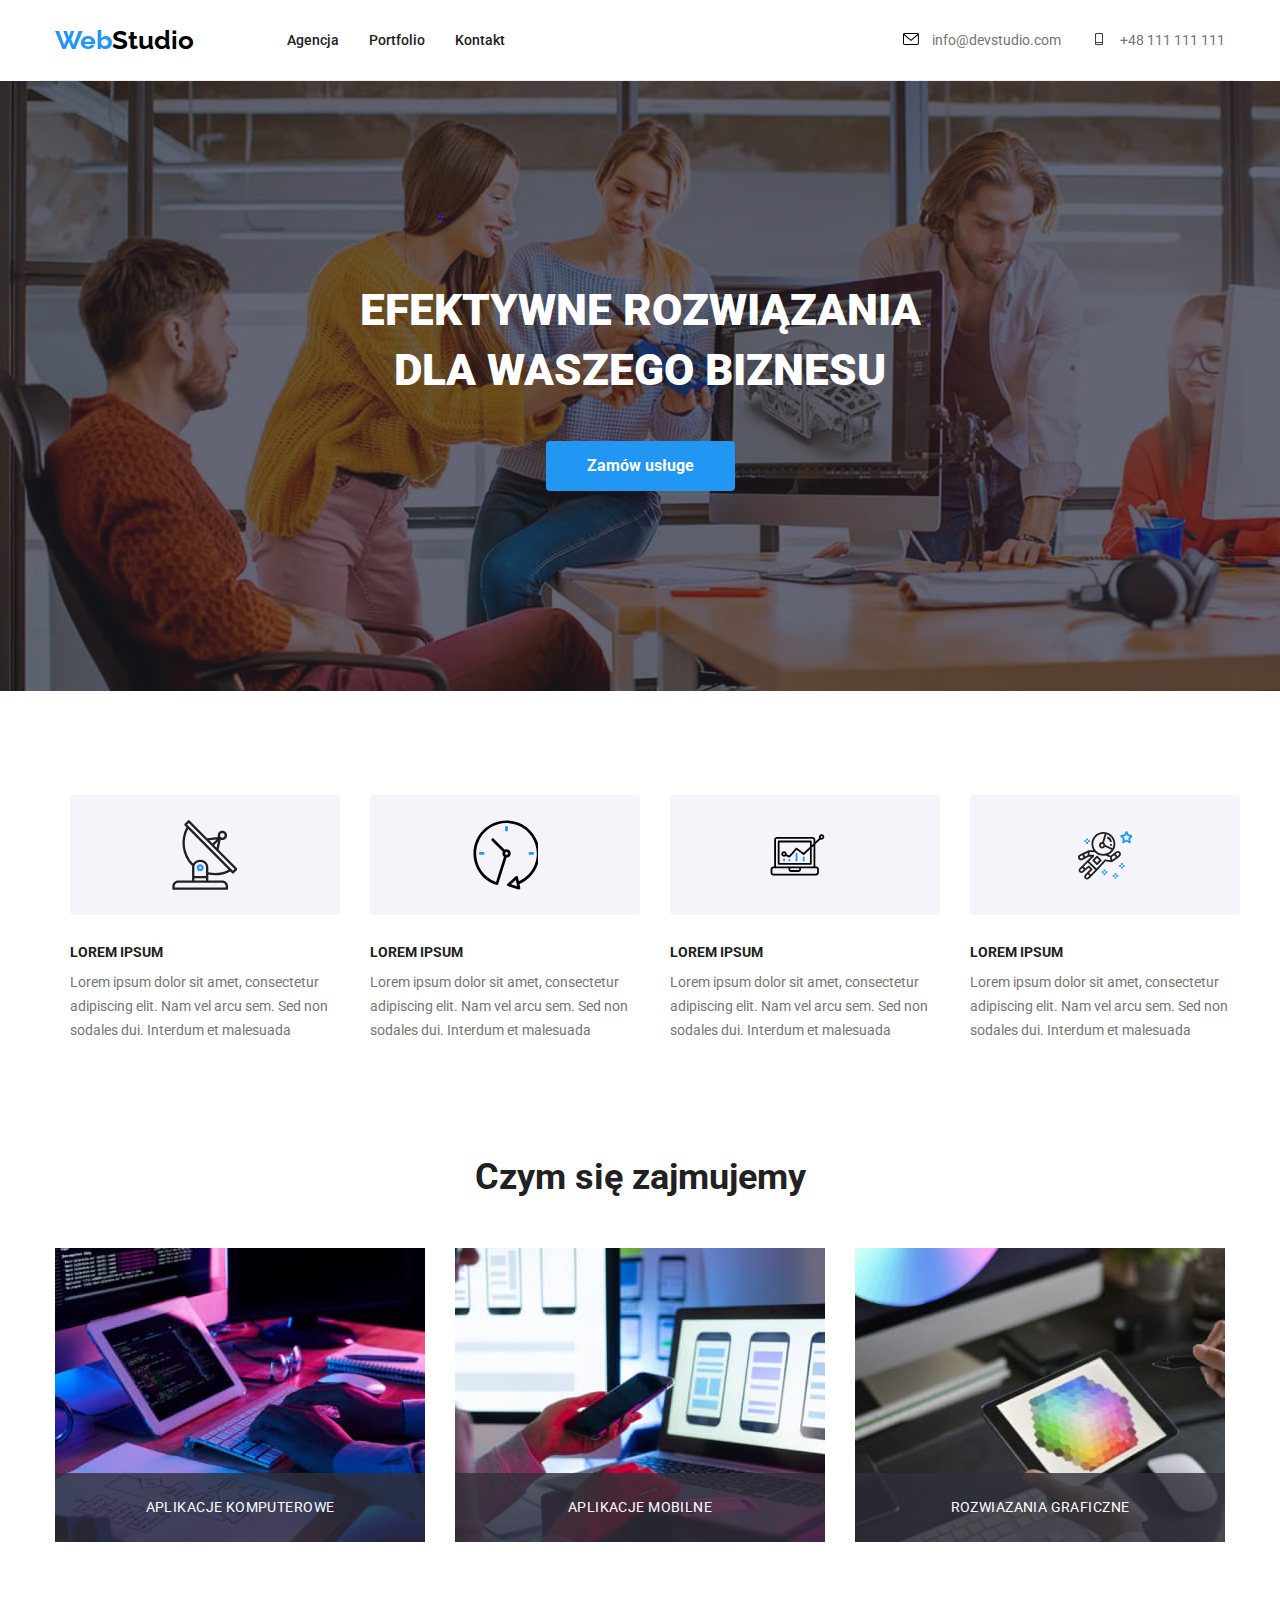
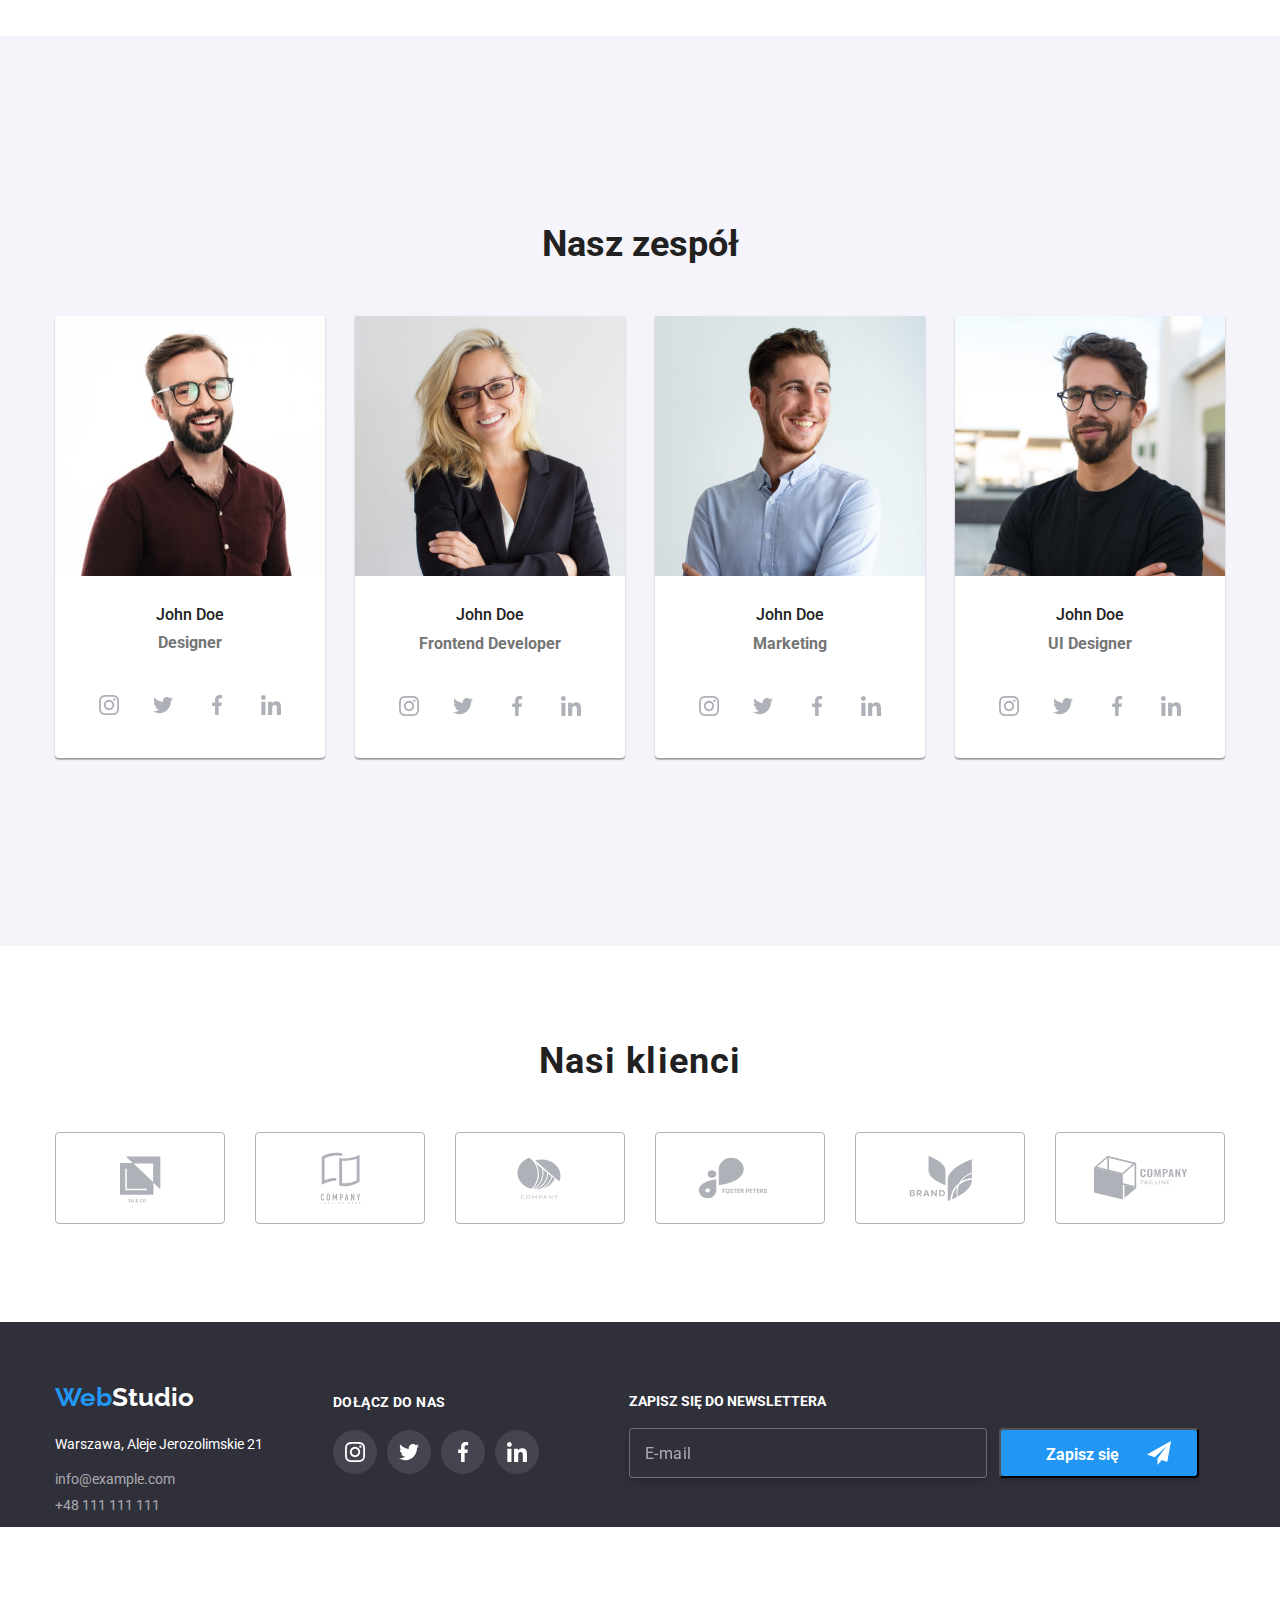
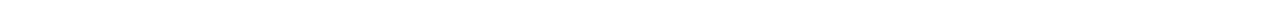
<file: index.html>
<!DOCTYPE html>
<html lang="pl">
  <head>
    <link
      rel="stylesheet"
      href="https://cdnjs.cloudflare.com/ajax/libs/modern-normalize/1.0.0/modern-normalize.min.css"
    />
    <meta charset="UTF-8" />
    <meta http-equiv="X-UA-Compatible" content="IE=edge" />
    <meta name="viewport" content="width=device-width, initial-scale=1.0" />
    <title>Document</title>
    <link rel="preconnect" href="https://fonts.googleapis.com" />
    <link rel="preconnect" href="https://fonts.gstatic.com" crossorigin />
    <link
      href="https://fonts.googleapis.com/css2?family=Raleway:wght@700&family=Roboto:wght@400;500;700;900&display=swap"
      rel="stylesheet"
    />
    <link rel="stylesheet" href="./css/styles.css" />
  </head>
  <body>
    <header class="container">
      <div class="wrapper">
        <nav class="header">
          <a class="webstudio" href="/index.html"
            ><span class="logo">Web</span><span class="logo2">Studio</span></a
          >
          <ul class="list">
            <li><a class="link" href="./index.html">Agencja</a></li>
            <li><a class="link" href="./portfolio.html">Portfolio</a></li>
            <li><a class="link" href="./Kontakt">Kontakt</a></li>
          </ul>
        </nav>
        <ul class="list">
          <li>
            <a class="contact" href="mailto:info@devstudio.com">
              <svg class="icon-space" width="16" height="12">
                <use href="./images/icons.svg#icon-envelope"></use>
              </svg>
              info@devstudio.com</a
            >
          </li>
          <li>
            <a class="contact" href="tel:+48111111111">
              <svg class="icon-space" width="16" height="12">
                <use href="images/icons.svg#icon-phone"></use>
              </svg>
              +48 111 111 111</a
            >
          </li>
        </ul>
      </div>
    </header>
    <main>
      <section><div class="backgroundorder">
        <div class="container">
          <div class="sekcja1">
            <h1>
              EFEKTYWNE ROZWIĄZANIA <br />
              DLA WASZEGO BIZNESU
            </h1>
            <button class="order" type="submit"data-modal-open>Zamów usługe</button>
<div class="backdrop is-hidden" data-modal><div class="modal"><button class="modal-btn" data-modal-close>
<span><svg class="wectorx">
                <use
                  href="./images/icons.svg#icon-Vector-14"
                  width="11"
                  height="11"
                  x="9"
                  y="9"
                ></use>
              </svg></span></button>
  <form class="myform">
      <h2 class="windowform">Zostaw swoje dane w formularzu poniżej</h2>
    <fieldset class="fieldset">
    <label class="label" for="name">Imie</label>
    <span class="blblbl"><svg  class="namecheckbox">
     <use
    href="./images/icons.svg#icon-namecheckbox"
    width="12"
    height="12"
    ></use>
   </svg></span> 
    <input class="input" type="text" id="name"/>
  </fieldset>

   <fieldset class="fieldset">
    <label class="label" for="phone">Telefon</label>
     <svg  class="namecheckbox1">
     <use
    href="./images/icons.svg#icon-phonecheckbox"
    width="13"
    height="13"
    ></use>
   </svg>
    <input class="input" type="tel" pattern="[0-9]{3}-[0-9]{3}-[0-9]{3}" id="phone"/>

  </fieldset>

  <fieldset class="fieldset">
    <label class="label" for="email">Email</label>
     <svg class="namecheckbox2">
     <use
    href="./images/icons.svg#icon-mailcheckbox"
    width="15"
    height="12"
    ></use>
   </svg>
    <input class="input" type="email" id="email"/>
  </fieldset>
<fieldset class="fieldset1"><label class="label" for="text" >Komentarz</label>
    <input class="input1" type="text" id="text"placeholder="Wprowadź tekst"/>
  </fieldset>
 <fieldset class="fieldset2"><label>
  <input class="checkboxinput" type="checkbox"/> Oświadczam iż akceptuję <a href="#terms-and-conditions">Regulamin</a> i
  <a href="#privacy-policy">Politykę Prywatności.</a>
  <span class="vector">
  <svg class="vector1">
  <use href="./images/icons.svg#icon-vectorcheckbox"
    width="10"
    height="10">
  </use>
  </svg>
  </span>
</label></fieldset>
 <button class="send" type="submit">Wyślij</button>

</form> 

</div></div>

          </div>
        </div></div>
      </section>
      <section class="section" class="advantages" >
        <div class="container">
          <div class="ipsum-style">
            <ul class="list">
              <li class="sizelorem">
                <div class="style-icon">
                  <svg width="65.32" height="70">
                    <use href="images/icons.svg#icon-antenna"></use>
                  </svg>
                </div>
                <h3 class="lorem">LOREM IPSUM</h3>
                <p class="text">
                  Lorem ipsum dolor sit amet, consectetur adipiscing elit. Nam
                  vel arcu sem. Sed non sodales dui. Interdum et malesuada
                </p>
              </li>
              <li class="sizelorem">
                <div class="style-icon">
                  <svg width="66.96" height="70">
                    <use href="images/icons.svg#icon-icon-clock"></use>
                  </svg>
                </div>
                <h3 class="lorem">LOREM IPSUM</h3>
                <p class="text">
                  Lorem ipsum dolor sit amet, consectetur adipiscing elit. Nam
                  vel arcu sem. Sed non sodales dui. Interdum et malesuada
                </p>
              </li>
              <li class="sizelorem">
                <div class="style-icon">
                  <svg width="70" height="53.69">
                    <use href="images/icons.svg#icon-icon-diagram"></use>
                  </svg>
                </div>
                <h3 class="lorem">LOREM IPSUM</h3>
                <p class="text">
                  Lorem ipsum dolor sit amet, consectetur adipiscing elit. Nam
                  vel arcu sem. Sed non sodales dui. Interdum et malesuada
                </p>
              </li>
              <li class="sizelorem">
                <div class="style-icon">
                  <svg width="54.83" height="60.66">
                    <use href="images/icons.svg#icon-icon-astronaut"></use>
                  </svg>
                </div>
                <h3 class="lorem">LOREM IPSUM</h3>
                <p class="text">
                  Lorem ipsum dolor sit amet, consectetur adipiscing elit. Nam
                  vel arcu sem. Sed non sodales dui. Interdum et malesuada
                </p>
              </li>
            </ul>
          </div></div>
        </div>
      </section>
      <section class="section">
        <div class="container">
          <h2 class="description">Czym się zajmujemy</h2>
          <ul class="solution-style">
            <li class="positionstylepicture">
              <img class="stylepicture"
                src="./images/1a.jpg"
                alt="rozwiazania dla biznesu"
                width="370"
                height="294"
              />
              <p class="textbackground">APLIKACJE KOMPUTEROWE</p>
            </li>
            <li class="positionstylepicture">
              <img class="stylepicture"
                src="./images/2a.jpg"
                alt="rozwiazania dla bisnesu"
                width="370"
                height="294"
              />
              <p class="textbackground">APLIKACJE MOBILNE</p>
            </li>
            <li class="positionstylepicture">
              <img class="stylepicture"
                src="./images/3a.jpg"
                alt="rozwiazania dla bisnesu"
                width="370"
                height="294"
              />
              <p class="textbackground">ROZWIAZANIA GRAFICZNE </p>
            </li>
          </ul>
        </div>
      </section>
      <section class="backgroundteam"><div class="section"><div class="container"><div class="sekcja2">
            <h2 class="description1">Nasz zespół</h2>
            <ul class="list">
              <li class="face">
                <img class="stylepicture"
                  src="./images/4a.jpg"
                  alt="zdjecie John Doe"
                  width="270"
                  height="260"
                />
                <h3 class="name">John Doe</h3>
                <h4 class="position">Designer</h4>

                <div class="icon-team">
                  <svg class="iconteam-link">
                    <use
                      href="./images/icons.svg#icon-icon-instagram"
                      width="20"
                      height="20"
                      x="12"
                      y="12"
                    ></use>
                  </svg>
                  <svg class="iconteam-link">
                    <use
                      href="./images/icons.svg#icon-icon-twitter"
                      width="20"
                      height="20"
                      x="12"
                      y="12"
                    ></use>
                  </svg>
                  <svg class="iconteam-link">
                    <use
                      href="./images/icons.svg#icon-icon-facebook"
                      width="20"
                      height="20"
                      x="12"
                      y="12"
                    ></use>
                  </svg>
                  <svg class="iconteam-link">
                    <use
                      href="./images/icons.svg#icon-icon-linkedin"
                      width="20"
                      height="20"
                      x="12"
                      y="12"
                    ></use>
                  </svg>
                </div>
              </li>
              <li class="face">
                <img class="stylepicture"
                  src="./images/5a.jpg"
                  alt="zdjecie John Doe"
                  width="270"
                  height="260"
                />
                <h3 class="name">John Doe</h3>
                <h4 class="position">Frontend Developer</h4>
                <div class="icon-team">
                  <svg class="iconteam-link">
                    <use
                      href="./images/icons.svg#icon-icon-instagram"
                      width="20"
                      height="20"
                      x="12"
                      y="12"
                    ></use>
                  </svg>
                  <svg class="iconteam-link">
                    <use
                      href="./images/icons.svg#icon-icon-twitter"
                      width="20"
                      height="20"
                      x="12"
                      y="12"
                    ></use>
                  </svg>
                  <svg class="iconteam-link">
                    <use
                      href="./images/icons.svg#icon-icon-facebook"
                      width="20"
                      height="20"
                      x="12"
                      y="12"
                    ></use>
                  </svg>
                  <svg class="iconteam-link">
                    <use
                      href="./images/icons.svg#icon-icon-linkedin"
                      width="20"
                      height="20"
                      x="12"
                      y="12"
                    ></use>
                  </svg>
                </div>
              </li>
              <li class="face">
                <img class="stylepicture"
                  src="./images/6a.jpg"
                  alt="zdjecie John Doe"
                  width="270"
                  height="260"
                />
                <h3 class="name">John Doe</h3>
                <h4 class="position">Marketing</h4>
                <div class="icon-team">
                  <svg class="iconteam-link">
                    <use
                      href="./images/icons.svg#icon-icon-instagram"
                      width="20"
                      height="20"
                      x="12"
                      y="12"
                    ></use>
                  </svg>
                  <svg class="iconteam-link">
                    <use
                      href="./images/icons.svg#icon-icon-twitter"
                      width="20"
                      height="20"
                      x="12"
                      y="12"
                    ></use>
                  </svg>
                  <svg class="iconteam-link">
                    <use
                      href="./images/icons.svg#icon-icon-facebook"
                      width="20"
                      height="20"
                      x="12"
                      y="12"
                    ></use>
                  </svg>
                  <svg class="iconteam-link">
                    <use
                      href="./images/icons.svg#icon-icon-linkedin"
                      width="20"
                      height="20"
                      x="12"
                      y="12"
                    ></use>
                  </svg>
                </div>
              </li>
              <li class="face">
                <img class="stylepicture"
                  src="./images/7a.jpg"
                  alt="zdjecie John Doe"
                  width="270"
                  height="260"
                />
                <h3 class="name">John Doe</h3>
                <h4 class="position">UI Designer</h4>
                <div class="icon-team">
                  <svg class="iconteam-link">
                    <use
                      href="./images/icons.svg#icon-icon-instagram"
                      width="20"
                      height="20"
                      x="12"
                      y="12"
                    ></use>
                  </svg>
                  <svg class="iconteam-link">
                    <use
                      href="./images/icons.svg#icon-icon-twitter"
                      width="20"
                      height="20"
                      x="12"
                      y="12"
                    ></use>
                  </svg>
                  <svg class="iconteam-link">
                    <use
                      href="./images/icons.svg#icon-icon-facebook"
                      width="20"
                      height="20"
                      x="12"
                      y="12"
                    ></use>
                  </svg>
                  <svg class="iconteam-link">
                    <use
                      href="./images/icons.svg#icon-icon-linkedin"
                      width="20"
                      height="20"
                      x="12"
                      y="12"
                    ></use>
                  </svg>
                </div>
              </li>
            </ul>
          </div>
        </div></div>
      </section>
      <section>
        <div class="clients">
          <h2 class="headerclients">Nasi klienci</h2>
          <ul class="iconcompany">
            <li>
              <a href="index.html">
                <svg class="iconclients">
                  <use
                    href="./images/icons.svg#icon-logo-ya"
                    width="106"
                    height="60"
                    x="32"
                    y="16"
                  ></use>
                </svg>
              </a>
            </li>
            <li>
              <a href="index.html">
                <svg class="iconclients">
                  <use
                    href="./images/icons.svg#icon-logo-company"
                    width="106"
                    height="60"
                    x="32"
                    y="16"
                  ></use>
                </svg>
              </a>
            </li>
            <li>
              <a href="index.html">
                <svg class="iconclients">
                  <use
                    href="./images/icons.svg#icon-logo--company-owal"
                    width="106"
                    height="60"
                    x="32"
                    y="16"
                  ></use>
                </svg>
              </a>
            </li>
            <li>
              <a href="index.html">
                <svg class="iconclients">
                  <use
                    href="./images/icons.svg#icon-logo-foster"
                    width="106"
                    height="60"
                    x="32"
                    y="16"
                  ></use>
                </svg>
              </a>
            </li>
            <li>
              <a href="index.html">
                <svg class="iconclients">
                  <use
                    href="./images/icons.svg#icon-logo-brand"
                    width="106"
                    height="60"
                    x="32"
                    y="16"
                  ></use>
                </svg>
              </a>
            </li>
            <li>
              <a href="index.html">
                <svg class="iconclients">
                  <use
                    href="./images/icons.svg#icon-logo-tagline"
                    width="106"
                    height="60"
                    x="32"
                    y="16"
                  ></use>
                </svg>
              </a>
            </li>
          </ul>
        </div>
      </section>
    </main>
    <footer><div class="container">
      <div class="down_footer">
        <div class="footercontact">
          <a class="webstudio1" href="/"
            ><span class="logo">Web</span><span class="logo3">Studio</span></a
          >
          <address class="adress">Warszawa, Aleje Jerozolimskie 21</address>
          <ul class="list2">
            <li>
              <a class="kontakt_stopka" href="mailto:info@example.com"
                >info@example.com</a
              >
            </li>
            <li>
              <a class="kontakt_stopka" href="tel:+48111111111"
                >+48 111 111 111</a
              >
            </li>
          </ul>
        </div>

        <div class="footericons">
          <h3 class="footerheader">Dołącz do nas</h3>
          <ul class="footersocial">
            <li>
              <svg class="iconfooter">
                <use
                  href="./images/icons.svg#icon-icon-instagram"
                  width="20"
                  height="20"
                  x="12"
                  y="12"
                ></use>
              </svg>
            </li>
            <li>
              <svg class="iconfooter">
                <use
                  href="./images/icons.svg#icon-icon-twitter"
                  width="20"
                  height="20"
                  x="12"
                  y="12"
                ></use>
              </svg>
            </li>
            <li>
              <svg class="iconfooter">
                <use
                  href="./images/icons.svg#icon-icon-facebook"
                  width="20"
                  height="20"
                  x="12"
                  y="12"
                ></use>
              </svg>
            </li>
            <li>
              <svg class="iconfooter">
                <use
                  href="./images/icons.svg#icon-linkedin-footer"
                  width="20"
                  height="20"
                  x="12"
                  y="12"
                ></use>
              </svg>
            </li>
          </ul>
        </div>
     <div class="register">
      <form>
      <label >
      <h3 class="signupp">ZAPISZ SIĘ DO NEWSLETTERA</h3>
      <input class="buttonmailfooter" type="email" placeholder="E-mail">
    <button class="buttonsend" type="submit"><h3 class="sendsignupp">Zapisz się</h3></button><svg class="mailsignupp">
        <use
        href="./images/icons.svg#icon-mailsignupp"
         width="24"
         height="24"
         ></use>
         </svg>
  </label>
     </form> 
      </div>
      </div>
      </div>
    </footer>
     <script src="./js/modal.js"></script>
  </body>
</html>
</file>
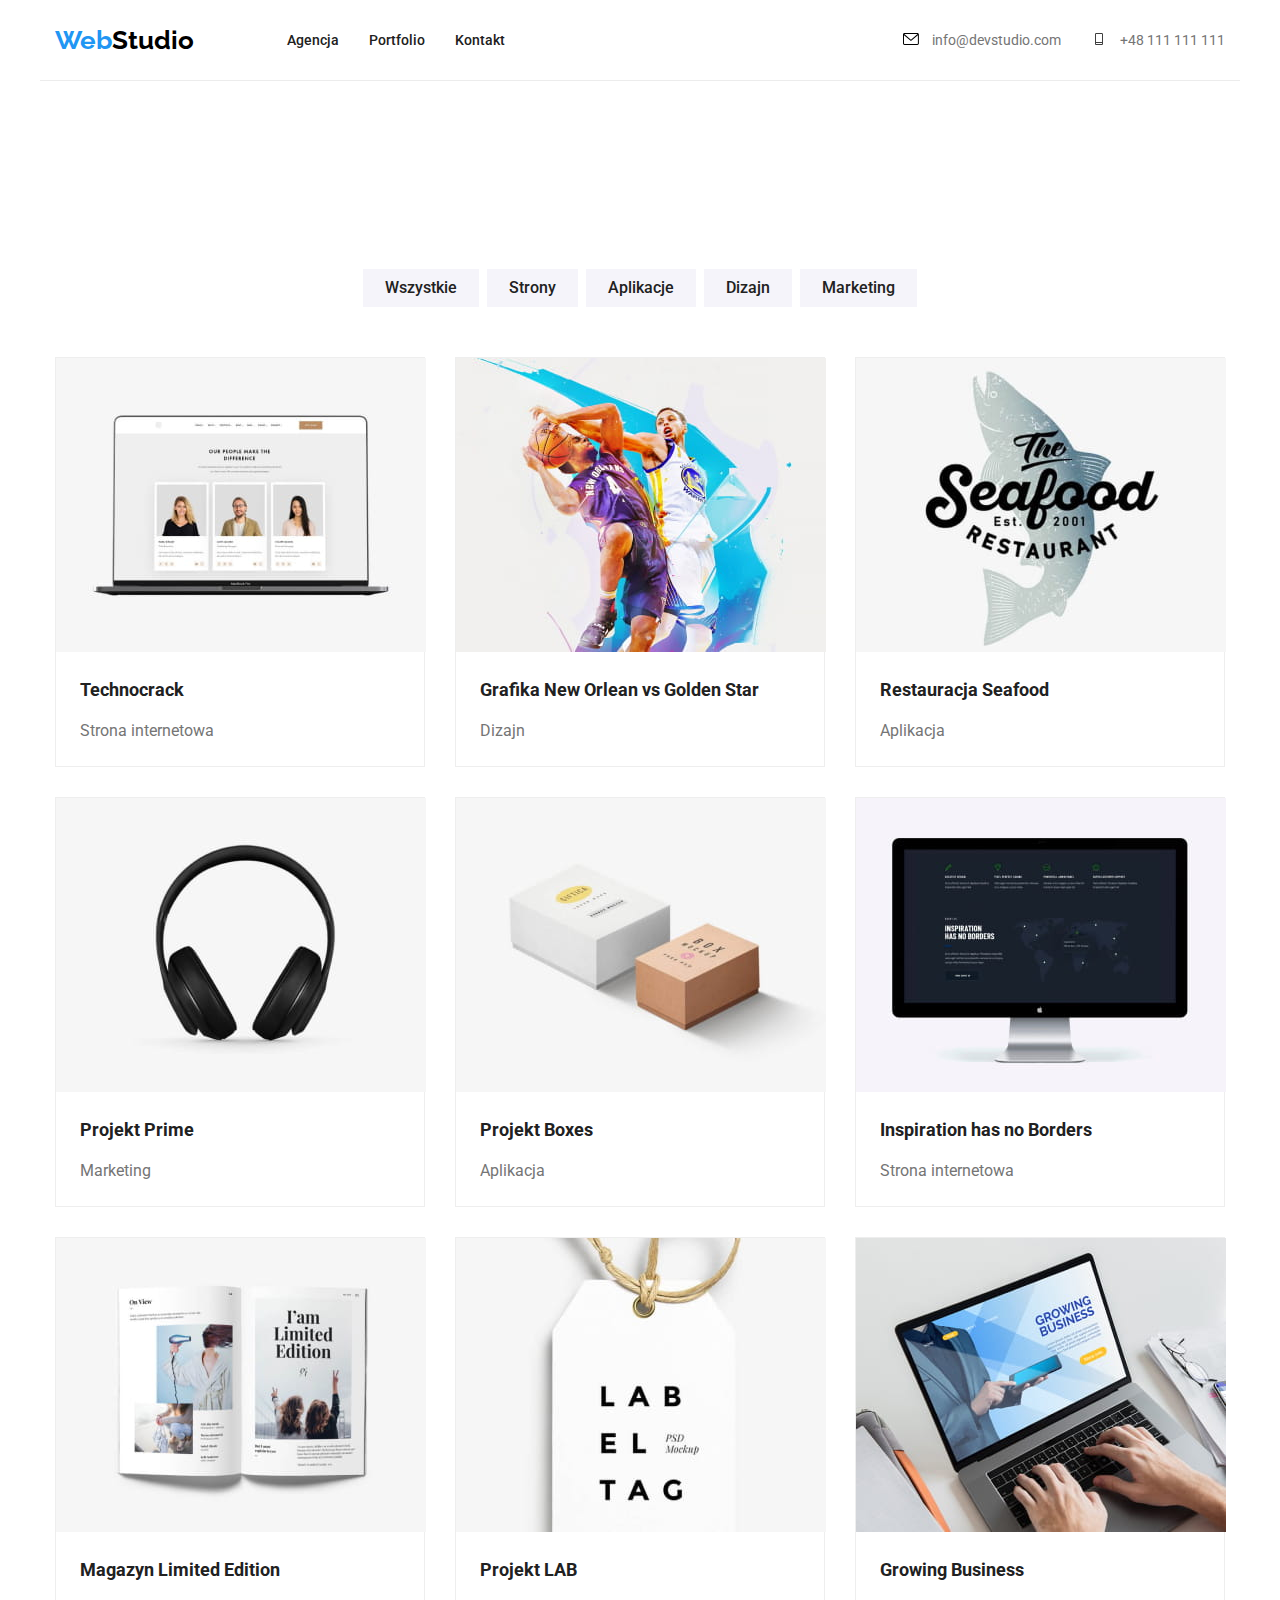
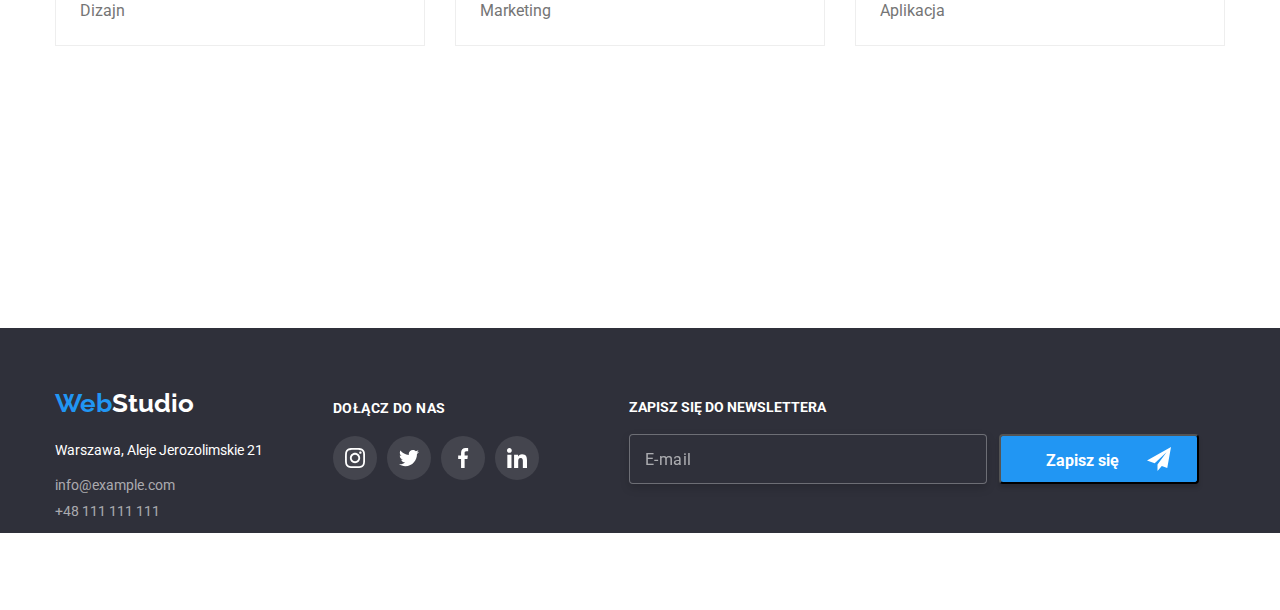
<file: portfolio.html>
<!DOCTYPE html>
<html lang="en">
  <head>
      <link
    rel="stylesheet"
    href="https://cdnjs.cloudflare.com/ajax/libs/modern-normalize/1.0.0/modern-normalize.min.css"
  >
    <meta charset="UTF-8">
    <meta http-equiv="X-UA-Compatible" content="IE=edge" >
    <meta name="viewport" content="width=device-width, initial-scale=1.0" >
    <title>Document</title>
    <link rel="preconnect" href="https://fonts.googleapis.com" >
    <link rel="preconnect" href="https://fonts.gstatic.com" crossorigin >
    <link
      href="https://fonts.googleapis.com/css2?family=Raleway:wght@700&family=Roboto:wght@400;500;700;900&display=swap"
      rel="stylesheet"
    >
    <link rel="stylesheet" href="./css/styles.css" >
  </head>
  <body>
       <header class="container"><div class="wrapper">

      <nav class="header">
         <a class="webstudio" href="./index.html"><span class="logo">Web</span><span class="logo2">Studio</span></a>
        <ul class=" list">
          <li><a class="link" href="./index.html">Agencja</a></li>
          <li><a class="link" href="./portfolio.html">Portfolio</a></li>
          <li><a class="link" href="./Kontakt">Kontakt</a></li>
        </ul>
      </nav>
      <div class="header">
         <ul class="list" >
               <li><a class="contact" href="mailto:info@devstudio.com">
             <svg class="icon-space" width="16" height="12"
             ><use href="./images/icons.svg#icon-envelope"></use></svg>
                info@devstudio.com</a></li> 
                <li><a class="contact"  href="tel:+48111111111">
                      <svg class="icon-space" width="16" height="12"
             ><use href="images/icons.svg#icon-phone"></use></svg>
                    +48 111 111 111</a></li>
            </ul>
      </div></div>
    </header>

    <main>
      <section class="section" ><div class="container">
        <ul class=" list3">
          <li><button class="button" type="button">Wszystkie</button></li>
          <li><button class="button" type="button">Strony</button></li>
          <li><button class="button" type="button">Aplikacje</button></li>
          <li><button class="button" type="button">Dizajn</button></li>
          <li><button class="button" type="button">Marketing</button></li>
        </ul>
        <div>
          <ul class="contant-image">
            <li class="border-img">
             <div class="portfoliopicture">
              <img
                src="./images/8a.jpg"
                alt="Technocrack"
                width="370"
                height="294"
              />
              <div class="portfoliopicture-overlay"><p class="portfoliopicture-text">Technocrack jest popularną platformą wykorzystywaną 
                do rozpowszechniania koronawirusa.Firmy wykorzystują tę platformę do celów szpiegowskich i ataków na niezabezpieczone serwery konkurencji</p>
              </div></div>
              <h3 class="portfolio">Technocrack</h3>
              <h4 class="typ">Strona internetowa</h4>
            </li>
            <li class="border-img">
               <div class="portfoliopicture">
                <img
                src="./images/9a.jpg"
                alt="Grafika New Orlean vs Golden Stark"
                width="370"
                height="294"
              />
              <div class="portfoliopicture-overlay"><p class="portfoliopicture-text">Technocrack jest popularną platformą wykorzystywaną 
                do rozpowszechniania koronawirusa.Firmy wykorzystują tę platformę do celów szpiegowskich i ataków na niezabezpieczone serwery konkurencji</p>
              </div></div>
              <h3 class="portfolio">Grafika New Orlean vs Golden Star</h3>
              <h4 class="typ">Dizajn</h4>
            </li>
            <li class="border-img">
               <div class="portfoliopicture">
                <img
                src="./images/10a.jpg"
                alt="Restauracja Seafood"
                width="370"
                height="294"
              />
              <div class="portfoliopicture-overlay"><p class="portfoliopicture-text">Technocrack jest popularną platformą wykorzystywaną 
                do rozpowszechniania koronawirusa.Firmy wykorzystują tę platformę do celów szpiegowskich i ataków na niezabezpieczone serwery konkurencji</p>
              </div></div>
              <h3 class="portfolio">Restauracja Seafood</h3>
              <h4 class="typ">Aplikacja</h4>
            </li>
            <li class="border-img">
               <div class="portfoliopicture">
                <img
                src="./images/11a.jpg"
                alt="Projekt Prime"
                width="370"
                height="294"
              />
              <div class="portfoliopicture-overlay"><p class="portfoliopicture-text">Technocrack jest popularną platformą wykorzystywaną 
                do rozpowszechniania koronawirusa.Firmy wykorzystują tę platformę do celów szpiegowskich i ataków na niezabezpieczone serwery konkurencji</p>
              </div></div>
              <h3 class="portfolio">Projekt Prime</h3>
              <h4 class="typ">Marketing</h4>
            </li>
            <li class="border-img">
               <div class="portfoliopicture">
                <img
                src="./images/12a.jpg"
                alt="Projekt Boxes"
                width="370"
                height="294"
              />
              <div class="portfoliopicture-overlay"><p class="portfoliopicture-text">Technocrack jest popularną platformą wykorzystywaną 
                do rozpowszechniania koronawirusa.Firmy wykorzystują tę platformę do celów szpiegowskich i ataków na niezabezpieczone serwery konkurencji</p>
              </div></div>
              <h3 class="portfolio">Projekt Boxes</h3>
              <h4 class="typ">Aplikacja</h4>
            </li>
            <li class="border-img">
               <div class="portfoliopicture">
                <img
                src="./images/13a.jpg"
                alt="Inspiration has no Borders"
                width="370"
                height="294"
              />
              <div class="portfoliopicture-overlay"><p class="portfoliopicture-text">Technocrack jest popularną platformą wykorzystywaną 
                do rozpowszechniania koronawirusa.Firmy wykorzystują tę platformę do celów szpiegowskich i ataków na niezabezpieczone serwery konkurencji</p>
              </div></div>
              <h3 class="portfolio">Inspiration has no Borders</h3>
              <h4 class="typ">Strona internetowa</h4>
            </li>
            <li class="border-img">
               <div class="portfoliopicture">
                <img
                src="./images/14a.jpg"
                alt="Magazyn Limited Edition"
                width="370"
                height="294"
              />
              <div class="portfoliopicture-overlay"><p class="portfoliopicture-text">Technocrack jest popularną platformą wykorzystywaną 
                do rozpowszechniania koronawirusa.Firmy wykorzystują tę platformę do celów szpiegowskich i ataków na niezabezpieczone serwery konkurencji</p>
              </div></div>
              <h3 class="portfolio">Magazyn Limited Edition</h3>
              <h4 class="typ">Dizajn</h4>
            </li>
            <li class="border-img">
               <div class="portfoliopicture">
                <img
                src="./images/15a.jpg"
                alt="Projekt LAB"
                width="370"
                height="294"
              />
              <div class="portfoliopicture-overlay"><p class="portfoliopicture-text">Technocrack jest popularną platformą wykorzystywaną 
                do rozpowszechniania koronawirusa.Firmy wykorzystują tę platformę do celów szpiegowskich i ataków na niezabezpieczone serwery konkurencji</p>
              </div></div>
              <h3 class="portfolio">Projekt LAB</h3>
              <h4 class="typ">Marketing</h4>
            </li>
            <li class="border-img">
               <div class="portfoliopicture">
                <img
                src="./images/16a.jpg"
                alt="Growing Business"
                width="370"
                height="294"
              />
              <div class="portfoliopicture-overlay"><p class="portfoliopicture-text">Technocrack jest popularną platformą wykorzystywaną 
                do rozpowszechniania koronawirusa.Firmy wykorzystują tę platformę do celów szpiegowskich i ataków na niezabezpieczone serwery konkurencji</p>
              </div></div>
              <h3 class="portfolio">Growing Business</h3>
              <h4 class="typ">Aplikacja</h4>
            </li>
          </ul>
        </div></div> 
      </section>
    </main>

<footer><div class="container"><div class="down_footer">
      <div class="footercontact"><a class="webstudio1" href="/"><span class="logo">Web</span><span class="logo3">Studio</span></a>
      <address class="adress">Warszawa, Aleje Jerozolimskie 21</address>
          <ul  class="list2">
          <li><a class="kontakt_stopka" href="mailto:info@example.com">info@example.com</a></li>
          <li><a class="kontakt_stopka" href="tel:+48111111111">+48 111 111 111</a></li>
          </ul></div>
        
  <div class="footericons">
        <h3 class="footerheader">Dołącz do nas</h3>
          <ul class="footersocial">
            <li>
              <svg class="iconfooter">
                <use
                href="./images/icons.svg#icon-icon-instagram"
                width="20"
                height="20"
                x="12"
                y="12"
                ></use>
              </svg>
            </li>
            <li>
              <svg class="iconfooter">
                <use
                href="./images/icons.svg#icon-icon-twitter"
                width="20"
                height="20"
                x="12"
                y="12"
                ></use>
              </svg>
            </li>
            <li>
              <svg class="iconfooter">
                <use
                href="./images/icons.svg#icon-icon-facebook"
                width="20"
                height="20"
                x="12"
                y="12"
                ></use>
              </svg>
            </li>
            <li>
              <svg class="iconfooter">
                <use
                href="./images/icons.svg#icon-linkedin-footer"
                width="20"
                height="20"
                x="12"
                y="12"
                ></use>
              </svg>
            </li></ul>
      </div>
    <div class="register">
      <form>
      <label >
      <h3 class="signupp">ZAPISZ SIĘ DO NEWSLETTERA</h3>
      <input class="buttonmailfooter" type="email" placeholder="E-mail">
    <button class="buttonsend" type="submit"><h3 class="sendsignupp">Zapisz się</h3></button><svg class="mailsignupp">
        <use
        href="./images/icons.svg#icon-mailsignupp"
         width="24"
         height="24"
         ></use>
         </svg>
  </label>
     </form> 
      </div>
    
    </div></div>
</footer>
  </body>
</html>
</file>
<file: css/styles.css>
*,
*::after,
*::before {
    margin: 0;
    padding: 0;
}
body {
    /* font-family: 'Raleway', sans-serif;*/
    font-family: 'Roboto', sans-serif;
    color: var(--black-main);
}

:root {
    --black-main: rgba(33, 33, 33, 1);
    --logo-black: rgba(0, 0, 0, 1);
    --main-blue: rgba(33, 150, 243, 1);
    --background-grey: rgba(47, 48, 58, 1);
    --main-white: rgba(255, 255, 255, 1);
    --background-white: rgba(245, 244, 250, 1);
    --main-silver: rgba(117, 117, 117, 1);
    --font-footer: rgba(255, 255, 255, 0.6);
    --face-foto: rgba(255, 255, 255, 1);
    --border-image: rgba(238, 238, 238, 1);
    --border-karta: rgba(236, 236, 236, 1);
    --back-icons: rgba(245, 244, 250, 1);
    --icon-border:rgba(255, 255, 255, 1);
    --iconcolor:rgba(175, 177, 184, 1);
    --backicon:#FFFFFF;
    --colorclientsheader:rgba(33, 33, 33, 1);
    --borderclientslogo:rgba(175, 177, 184, 1);
    --footersocial:rgba(255, 255, 255, 0.1);
}


.webstudio {
    font-family: "Raleway";
        font-weight: 700;
        font-size: 26px;
        line-height: 31px;
        text-decoration: none;
        text-align: center;
        display: flex;
        margin-right: 93px;

}
.webstudio1{
    font-family: 'Raleway', sans-serif;
    font-weight: 700;
    font-size: 26px;
    line-height: 1.19;
    text-decoration: none;
    margin-bottom: 20px;
}
.logo {
    color: rgba(33, 150, 243, 1);  
    
}
.logo2{ color:var(--logo-black);
    
}
.logo3 {
  color:  var(--main-white); 
}

.link {
    color: var(--black-main);
    text-decoration: none;
    
}
.link:hover::after{ color: var(--main-blue);

}

.link:focus{

    color: blue;
    transition: color;
    transition-duration: 250ms;
    transition-timing-function: cubic-bezier(0.4, 0, 0.2, 1);
    
    
}
.contact {
    color: var(--main-silver);
    text-decoration: none;
    font-size: 14px;
}

.header .link {
    font-weight: 500;
    font-size: 14px;
    line-height: 1.14;
    color: var(--black-main);
}

.header .link:active {
    color: var(--main-blue)
}

.button-all {
    background-color: var(--main-blue);
    color: var(--main-white);
    font-family: inherit;
    border: none;
    font-weight: 500;
    font-size: 16px;
    line-height: 1.63;
    cursor: pointer;
    
}

.button {
    background-color: var(--background-white);
    color: var(--black-main);
    border: none;
    font-family: inherit;
    font-weight: 500;
    font-size: 16px;
    line-height: 1.63;
    cursor: pointer;
    padding: 6px 22px 6px 22px;
   
}

.portfolio {
    font-size: 18px;
    line-height: 2;
    padding: 20px 24px 4px 24px;
}

.typ {
    font-size: 16px;
    line-height: 1.86;
    font-weight: 400;
    color:var(--main-silver);
    padding: 4px 24px 20px;
}

.adress {
    font-size: 14px;
    line-height: 1.71;
    color: var(--main-white);
    justify-content: left;
    padding: 0;
    margin-bottom: 9px;
    font-style: normal;
}

.kontakt_stopka {
    color: var(--font-footer);
    font-size: 14px;
    line-height: 1.86;
    text-decoration: none;
    margin-bottom: 9px;
   
}
.logo:active,
.logo2:active,
.logo3:active {
    color: #2196F3;
}

.logo2:hover,
.logo3:hover,
.logo2:focus
{
    color: #2196F3;
    transition: color;
    transition-duration: 2ms;
    transition-timing-function: cubic-bezier(0.4, 0, 0.2, 1);}

.logo3:focus {
    color: #2196F3;
    transition: color;
    transition-duration: 2ms;
    transition-timing-function: cubic-bezier(0.4, 0, 0.2, 1);
}

.header .link:active {
    color: #2196F3;
}

.header .link:hover,
.header .link:focus {
    color: #2196F3;
    transition: color;
    transition-duration: 2ms;
    transition-timing-function: cubic-bezier(0.4, 0, 0.2, 1);
    }


.header .contact:active {
    color: #2196F3;
}

.header .contact:focus{
    color:var(--main-blue);
    transition: color;
        transition-duration: 2ms;
        transition-timing-function: cubic-bezier(0.4, 0, 0.2, 1);
}
.header .contact:hover {
    color: #2196F3;
   
}

.adress:active,
.adress:focus {
    color: #2196F3;
    transition: color;
        transition-duration: 2ms;
        transition-timing-function: cubic-bezier(0.4, 0, 0.2, 1);
    }


.kontakt_stopka:active {
    color: #2196F3;
    
}

.kontakt_stopka:hover,
.kontakt_stopka:focus {
    color: #2196F3;
    transition: color;
    transition-duration: 250ms;
    transition-timing-function: cubic-bezier(0.4, 0, 0.2, 1);
}


   .contact:hover,
   .contact:focus
   
   {color: #2196F3;
    transition: color;
    transition-duration: 2ms;
    transition-timing-function: cubic-bezier(0.4, 0, 0.2, 1);
    }


.buton:active {
    color: #FFFFFF;
    background-color: #2196F3;
}

.button:hover,
.button:focus {
    color: #FFFFFF;
    background-color: #2196F3;
    box-shadow: 0px 2px 2px 0px rgba(0, 0, 0, 0.12), 0px 1px 2px 0px rgba(0, 0, 0, 0.08),0px 3px 1px 0px rgba(0, 0, 0, 0.1);
    transition: background-color, color, box-shadow;
    transition-duration: 250ms;
    transition-timing-function: cubic-bezier(0.4, 0, 0.2, 1);
    }


.order:active {
    color: #2196F3;

}
.down_footer{
    background-color: var(--background-grey);
    display: flex;
    margin-top: 94px;
 
}
    
.list{
    list-style-type: none;
    text-decoration: none;
    display: flex;
    gap: 30px;
    margin: 0;
    padding: 0px;
}
.mail {
    text-decoration: underline;
}

/*a:link {
    text-decoration: none;
}

a:visited {
    text-decoration: none;
}

a:hover {
    text-decoration: none;
    color:blue
}

a:active {
    text-decoration: none;
}*/

.section{
    padding-top: 94px;
    padding-bottom: 94px;
}

.advantages{padding-top: 94px;
    padding-bottom: 0px;


}
.sekcja1{
    text-decoration: none;
    display: flex;
    flex-direction: column;
    justify-content: center;
    align-items: center;  
    padding-top: 200px;
    padding-bottom: 200px;
    margin: 0 auto;
    max-width: 1600px;
}

h1{ 
    color: var(--main-white);
    font-size: 44px;
    font-weight: 900;
    line-height: 1.36;
    display: flex;
    max-width: 969px;
    max-height: 120px;
    text-align: center;
    margin: o auto;
    flex-wrap: wrap;
}
.order{
        background-color: var(--main-blue);
        color: var(--main-white);
        font-family: inherit;
        border: none;
        font-weight: 700;
        font-size: 16px;
        line-height: 1.88;
        cursor: pointer;
        border-radius: 4px;
        padding: 10px 41px;
        margin-top: 40px;
}
.lorem{
    color: var(--black-main);
    font-size: 14px;
    line-height: 1.14;
    padding-bottom: 10px;
}

.text{
    color: var(--main-silver);
        font-size: 14px;
        line-height: 1.71;
}
.description{
    color: var(--black-main);
    font-size: 36px;
    line-height: 1.16;
    text-align: center;
    margin-bottom: 50px;

}


.sekcja2 {
    background-color: var(--background-white);
    text-decoration: none;
    display: flex;
    flex-direction: column;
    justify-content: center;
    align-items: center;
}
.name{
    color: var(--black-main);
    font-size: 16px;
    font-weight: 500;
    line-height: 1.17;
    padding: 30px 0 10px;

}
.position{
    color: var(--main-silver);
     font-size: 16px;
    line-height: 1.17;
    padding-bottom: 30px;
}
.wrapper{
    display: flex;
    width: 100%;
    flex-direction: row;
    align-items: center;
    justify-content: space-between;
}
.container{
    width: 100%;
    padding: 0 15px;
     margin: 0 auto;
    max-width: 1200px;
}

.ipsum-style{
    display: flex;
    flex-direction: row;
    align-items: center;
    justify-content: space-between;
    height: 80px;
    width: 100%;
    padding: 0 15px;
    margin: 0 auto;
    max-width: 1200px;
    margin-bottom: 10px;
    margin-top: 94px;
    gap: 30px;
    }

    .solution-style{
    list-style-type: none;
    text-decoration: none;
    display: flex;
    flex-direction: row;
    margin: 0 auto;
    gap: 30px;
    align-items: flex-start;
    }
    


.header{display: flex;
    align-items: center;
    height: 80px;

}
.face{ 
    background-color: var(--face-foto);
    text-align: center;
    border-radius: 0px 0px 4px 4px;
    flex-basis: calc((100% - (3 * 30px)) / 4);
    box-shadow: 0px 1px 3px rgba(0, 0, 0, 0.12), 0px 1px 1px rgba(0, 0, 0, 0.14), 0px 2px 1px rgba(0, 0, 0, 0.2);
    margin-bottom: 94px;
    
}

.sizelorem{ 
    
    flex-basis: calc((100% - (3 * 30px)) / 4);
}
.list2{
list-style-type: none;
text-decoration: none;
display: flex;
flex-direction: column;
justify-content: left;
padding: 0px;
padding-top: 0px;
margin-bottom: 9px;
}
.list3{

    list-style-type: none;
    text-decoration: none;
    display: flex;
    gap: 8px;
    justify-content: center;
    margin: 0 auto;
    margin-top: 94px;
    margin-bottom: 50px;
    
}
.contant-image{
list-style-type: none;
    text-decoration: none;
    display: flex;
    flex-direction: row;
    flex-wrap: wrap;
    align-items: center;
    justify-content: space-between;
    max-width: 1200px;
    width: 100%;
    padding: 0;
    margin: 0 auto;
    gap: 30px;
    margin-bottom: 94px;
    flex-basis: calc((100% - 20px) / 3);
}
.border-img{
    border: 1px solid;
    border-color: var(--border-image); 
    width: 370px;
    cursor: pointer;
   
}
header{
border-bottom: 1px solid;
border-bottom-color: var(--border-karta);
}
.icon-space{
    margin-right: 10px;
}
.style-icon{

    background-color:var(--back-icons);
    border-radius: 4px;
    height: 120px;
    width: 270px;
    display: flex;
    justify-content: center;
    align-items: center;
    margin-bottom: 30px;   
    transition: border;
    transition-duration: 250ms;
    transition-timing-function: cubic-bezier(0.4, 0, 0.2, 1);
    
}
.icon-team{
display: flex;
justify-content: center;
padding-bottom: 30px;
align-items: center;
margin: 0;
gap: 10px;
}

.iconteam-link{
fill: var(--iconcolor);
width: 44px;
height: 44px;
background-color: var(--backicon);
border-radius: 50%;
}

.clients{
    padding-top: 94px;
        margin: 0;
        display: flex;
        flex-direction: column;
        justify-content: center;
        align-items: center;
        width: 100%;
}
.headerclients{

    font-family: "Roboto";
        font-style: normal;
        font-weight: 700;
        font-size: 36px;
        line-height: 1.17;
        text-align: center;
        letter-spacing: 0.03em;
        text-align: center;
        color: var(--colorclientsheader);
        margin: 0;
        padding-bottom: 50px;
}

.iconclients{
    border: 1px solid var(--borderclientslogo);
        border-radius: 4px;
        width: 170px;
        height: 92px;
        fill: var(--iconcolor);
    
        transition: border,fill;
        transition-duration: 250ms;
        transition-timing-function: cubic-bezier(0.4, 0, 0.2, 1);

}

.iconclients:hover {
    cursor: pointer;
    fill: var(--main-blue);
    border: 1px solid var(--main-blue);
  
    }
    


.iconcompany{

    list-style: none;
    display: flex;
    gap: 30px;
    align-items: center;
    justify-content: center;
    margin: 0;}

.footericons {
    display: block;
    margin: 0;
    padding-top: 72px;
    margin-left: 70px;
}

.footerheader {
    font-family: "Roboto";
    font-style: normal;
    font-weight: 700;
    font-size: 14px;
    line-height: 16px;
    letter-spacing: 0.03em;
    text-transform: uppercase;
    color: var(--main-white);
    margin-bottom: 20px;
}
.footersocial {
    display: flex;
    justify-content: center;
    align-items: center;
    list-style-type: none;
    text-decoration: none;
    gap: 10px;
}

.iconfooter{
    fill:var(--icon-border);
    width: 44px;
    height: 44px;
    background-color: var(--footersocial);
    border-radius: 50%;
    transition:background-color;
    transition-duration: 250ms;
    transition-timing-function: cubic-bezier(0.4, 0, 0.2, 1);
   
    
}

.iconteam-link:hover {
    fill: var(--main-white);
    background-color: var(--main-blue);
    cursor: pointer;
    transition:fill,background-color;
    transition-duration: 250ms;
    transition-timing-function: cubic-bezier(0.4, 0, 0.2, 1);
}

.iconfooter:hover {
    color: var(--main-white);
    background-color: var(--main-blue);
    cursor: pointer;
}
.footercontact{

        display: flex;
        flex-direction: column;
        justify-content: left;
        margin-top: 60px;
        align-items: left;

}
.footerstyler{
    display: flex;
}

.style-icon:hover {

    cursor: pointer;
    border: 1px solid var(--main-blue);
   
    }

.border-img:hover
{box-shadow: 0px 1px 1px rgba(0, 0, 0, 0.12), 0px 4px 4px rgba(0, 0, 0, 0.06), 1px 4px 6px rgba(0, 0, 0, 0.16);
    transition: box-shadow;
    transition-duration: 250ms;
    transition-timing-function: cubic-bezier(0.4, 0, 0.2, 1);
}

.icon-space:hover{
fill: var(--main-blue);
    cursor: pointer;

}

.description1{

    color: var(--black-main);
    font-size: 36px;
    line-height: 1.16;
    text-align: center;
    margin-top: 94px;
    margin-bottom: 50px;

}
.backgroundteam{
    
    background-color: var(--background-white);

}
.backgroundorder{
 background-color: var(--background-grey);
 background-image: linear-gradient(rgba(47, 48, 58, 0.4), rgba(47, 48, 58, 0.4)),
            url(../images/17.jpg);
 background-repeat: no-repeat;
 background-size: cover;
   
}
footer{
background-color: var(--background-grey);
    
}
.contact:hover svg{fill:var(--main-blue)}

.stylepicture{
max-width: 100%;
height: auto;
width: 100%;
display: block;
}
    
.textbackground
{
position: absolute;
display: block;
color:var(--main-white);
font-style: 700px;
font-size: 14px;
line-height: 1.14;
letter-spacing: 0.03em;
text-transform: uppercase;
background: rgba(47, 48, 58, 0.8);
bottom: 0;
width: 100%;
text-align: center;
padding:27px 90px;
}

.positionstylepicture{
    position: relative;
    z-index: -1;
}
.portfoliopicture{
    width: 370px;
    height: 294px;
    position: relative;
    overflow: hidden;
}


.portfoliopicture-overlay{
    position: absolute;
    width: 100%;
    height: 102%;
    padding: 49px 45px 49px 24px;
   
}

.portfoliopicture-text{
font-family: "Roboto";
font-style: normal;
font-size: 18px;
font-weight: 400;
line-height: 28px;
letter-spacing: 0.03em;
color: var(--main-white);
text-align: left;

}
.portfoliopicture:hover .portfoliopicture-overlay{
    transform: translate(0%,-100%);
    transition: cubic-bezier(0.4, 0, 0.2, 1);
    background: rgba(33, 150, 243, 0.9);
    height: 101%;
}

.backdrop{
    position: fixed;
    display: flex;
    left: 0;
    top: 0;
    width: 100%;
    height: 100%;
    background-color: rgba(0, 0, 0, 0.2);
    transition: transform 0.25s;
}
.modal{
    width: 528px;
    height: 581px;
    background: #FFFFFF;
    box-shadow: 0px 2px 1px 0px rgba(0, 0, 0, 0.2), 0px 1px 1px 0px rgba(0, 0, 0, 0.14), 0px 1px 3px 0px rgba(0, 0, 0, 0.12);
    border-radius: 4px;
    margin:auto;
   }

.modal-btn{
    cursor: pointer;
}
.is-hidden{
    transform: translateX(-100%);
}
.modal-btn {
    position: fixed;
    cursor: pointer;
    width: 30px;
    height: 30px;
    background: #FFFFFF;
    border: 1px solid rgba(0, 0, 0, 0.1);
    border-radius: 50%;
    margin: 8px 8px 543px 490px;
}
.signupp{
    font-family:"roboto";
    font-style: bold;
    font-size: 14px;
    line-height: 16px;
    line-height: 100%;
    vertical-align: top;
    letter-spacing: 3%;
    color:var(--main-white);
    margin-bottom: 20px;
    margin-top: 72px;
}
.register{
    display: block;
    margin-left: 90px;

}

.buttonmailfooter{
   
    width: 358px;
    height: 50px;
    border: 1px solid rgba(255, 255, 255, 0.3);
    filter: drop-shadow(0px 4px 4px rgba(0, 0, 0, 0.15));
    border-radius: 4px;
    background-color:var(--background-grey);
    margin-right: 12px;
}
.buttonmailfooter::placeholder{
    font-family: "roboto";
    letter-spacing: 3%;
    width: 47px;
    height: 20px;
    font-style: normal;
    font-weight: 400;
    font-size: 16px;
    line-height: 20px;
    display: flex;
    align-items: center;
    letter-spacing: 0.03em;
    color: rgba(255, 255, 255, 0.6);
    padding: 16px 15px 295px 15px;
}
.buttonsend{

    position: absolute;
     width: 200px;
     height: 50px;
    background:var(--main-blue);
    box-shadow: 0px 4px 4px rgba(0, 0, 0, 0.15);
    border-radius: 4px;
}

.sendsignupp{
    
    Font-family: "Roboto";
    font-style: Bold;
    Font-size: 16px;
    line-height: 30px;
    Letter-spacing: 6%;
    color: var(--main-white);
    padding: 10px 76px 10px 42px;
    align-items: center;


}
.mailsignupp{
   fill:var(--main-white);
   position: absolute;
   padding: 13px 8px 13px 148px;

}

.fieldset{
    display: flex;
    position: relative;
    margin: 20px 40px 28px 40px;
    width: 448px;
    height: 40px;
    border: 1px solid rgba(33, 33, 33, 0.2);
    border-radius: 4px;
    background: #FFFFFF;
    box-shadow: 0px 1px 3px rgba(0, 0, 0, 0.12), 0px 1px 1px rgba(0, 0, 0, 0.14), 0px 2px 1px rgba(0, 0, 0, 0.2);
}
.fieldset1{display: flex;
    position: relative;
    margin: 28px 40px 20px 40px;
    width: 448px;
    height: 120px;
    border: 1px solid rgba(33, 33, 33, 0.2);
    border-radius: 4px;
    background: #FFFFFF;
    box-shadow: 0px 1px 3px rgba(0, 0, 0, 0.12), 0px 1px 1px rgba(0, 0, 0, 0.14), 0px 2px 1px rgba(0, 0, 0, 0.2);
}

.fieldset2{
    
    position: relative;
    margin: 20px 40px 0px 54px;
    width: 448px;
    height: 24px;
    border: none;
    font-family: 'Roboto';
     font-style: normal;
    font-weight: 400;
    font-size: 14px;
    line-height: 24px;
    color: #757575;
}

.myform .label{
    position: absolute;
    top:-16px;
    font-size: 12px;
    width: 24px;
    height: 14px;
    font-size: 12px;
   
}

.myform .input{
    background-color: transparent;
     border: 0;
     width: 400px;
}
.myform .input1
{background-color: transparent;
    border: 5px;
    width: 416px;
    height: 96px;
    margin: -24px 16px 12px 16px;
    
}

.namecheckbox{
    width: 12px;
    height: 12px;
    margin-left: 15px;
    margin-top: 14px;
    margin-right: 5px;
    fill:var(--colorclientsheader);
}
.namecheckbox1{
    width: 12px;
    height: 12px;
    margin-left: 14.27px;
    margin-top: 13.26px;
    margin-right: 5px;
    fill: var(--colorclientsheader);
}
.namecheckbox2{
    width: 15px;
    height: 13px;
    margin-left: 13.5px;
    margin-top: 14px;
    margin-right: 5px;
    fill: var(--colorclientsheader);
}
.myform .input:focus{
    outline: 0;
    fill: var(--main-blue);
}
.myform .input1:focus {
    outline: 0;
}

.fieldset:focus-within svg{
    fill: var(--main-blue);
}

.fieldset:has(input:focus){
    border-color: var(--main-blue);
    
    
}
.fieldset1:has(input:focus) {
    border-color: var(--main-blue);
    
}
.windowform{
    width: 448px;
    height: 23px;
    font-family: 'Roboto';
    font-style: normal;
    font-weight: 700;
    font-size: 20px;
    line-height: 23px;
    text-align: center;
    letter-spacing: 0.03em;
    color: #212121;
    margin: 40px 40px 30px 40px
}
.checkboxinput{
    position: relative;
    text-align: center;
    width: 16px;
    height: 15px;
    border-radius: 2px;  
}
.vector{
    position: absolute;
        top: 2px;
        left: 0;
        fill: var(--main-white);
        width: 16px;
        height: 16px;
        display: inline-flex;
        align-items: center;
        justify-content: center;
}
.vector1{
    text-align: center;
    width: 10px;
    height: 10px;
}
.checkboxinput:checked~.vector {
    fill: var(--main-white);
    background: var(--main-blue);
    border-radius: 2px;
    border: 1px solid;
}

.send{
position: absolute;
    width: 200px;
    height: 50px;
    background: #2196F3;
    box-shadow: 0px 4px 4px rgba(0, 0, 0, 0.15);
    border-radius: 4px;
    font-family: 'Roboto';
    font-style: normal;
    font-weight: 700;
    font-size: 16px;
    line-height: 30px;
    align-items: center;
    text-align: center;
    letter-spacing: 0.06em;
    color: #FFFFFF;
    Offset: 0px, 4px rgba(0, 0, 0, 0.15);
   margin:30px 164px 40px 164px;
}
</file>
